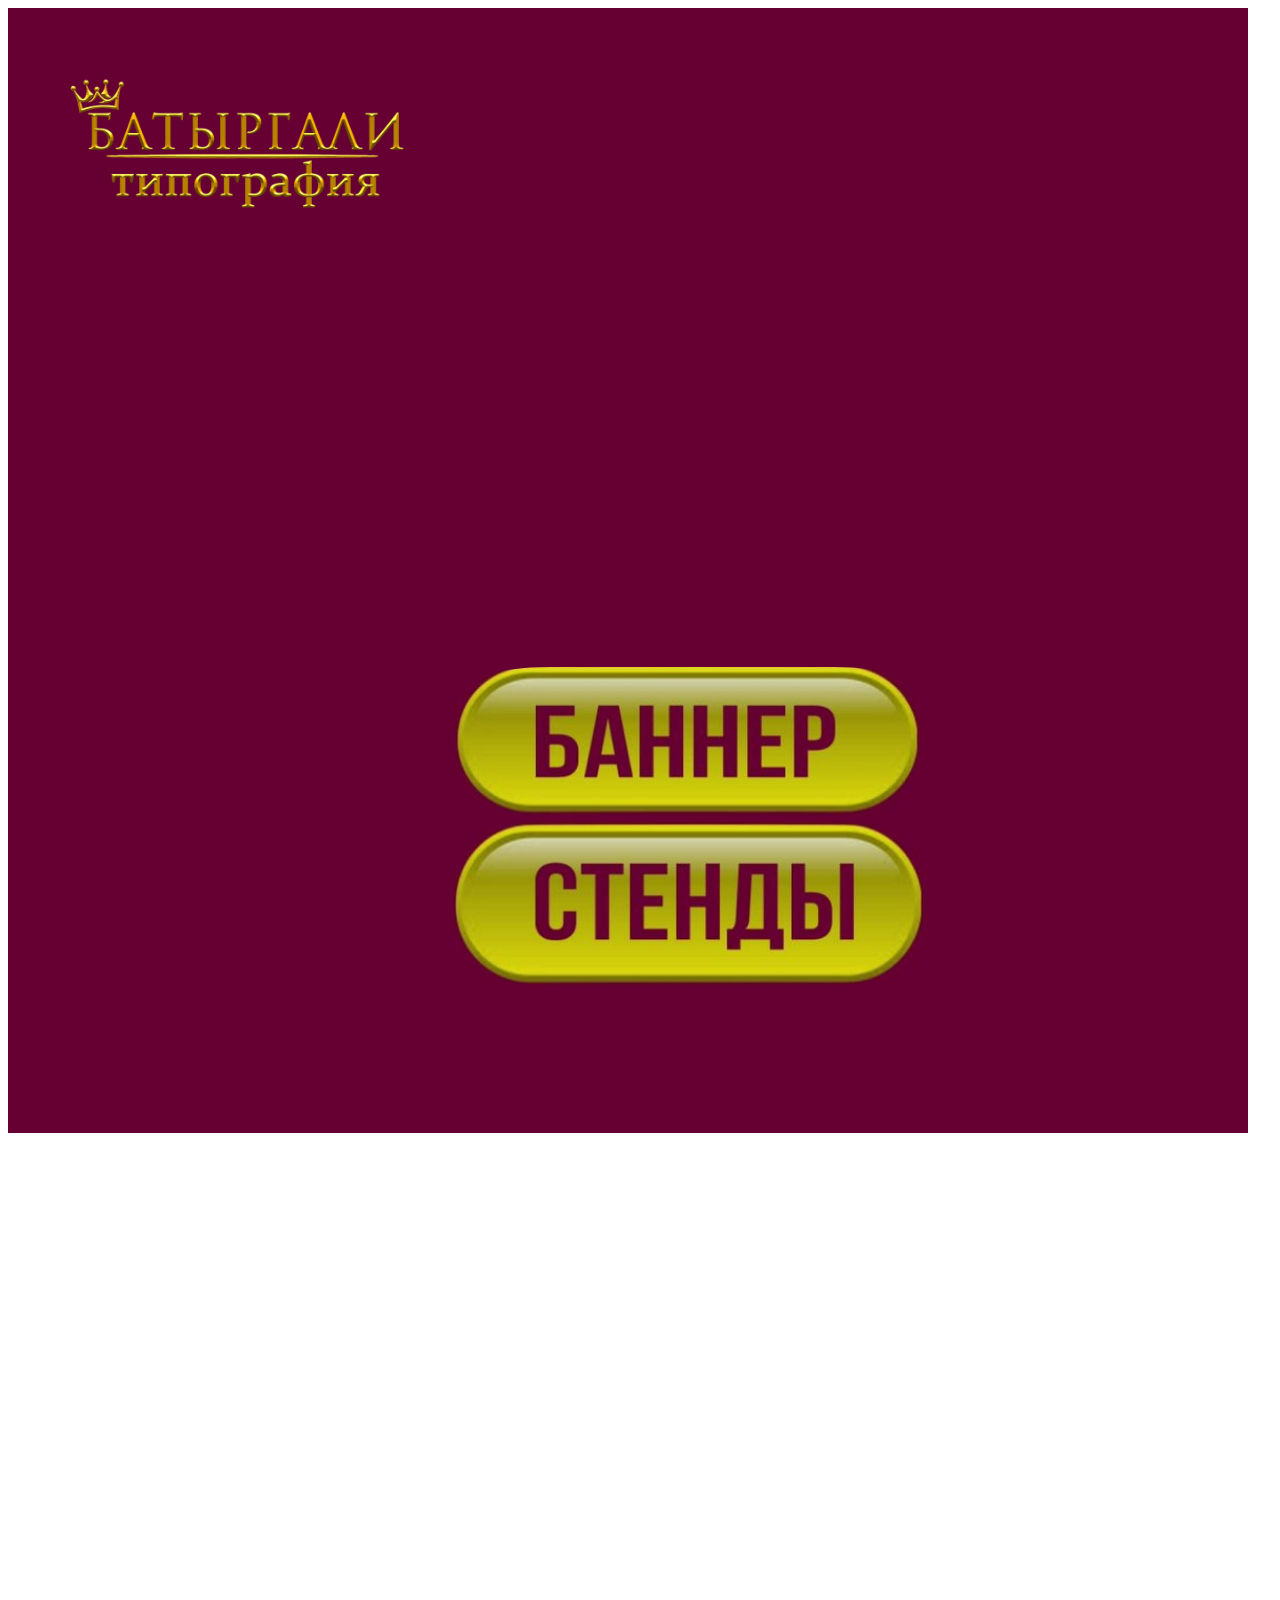
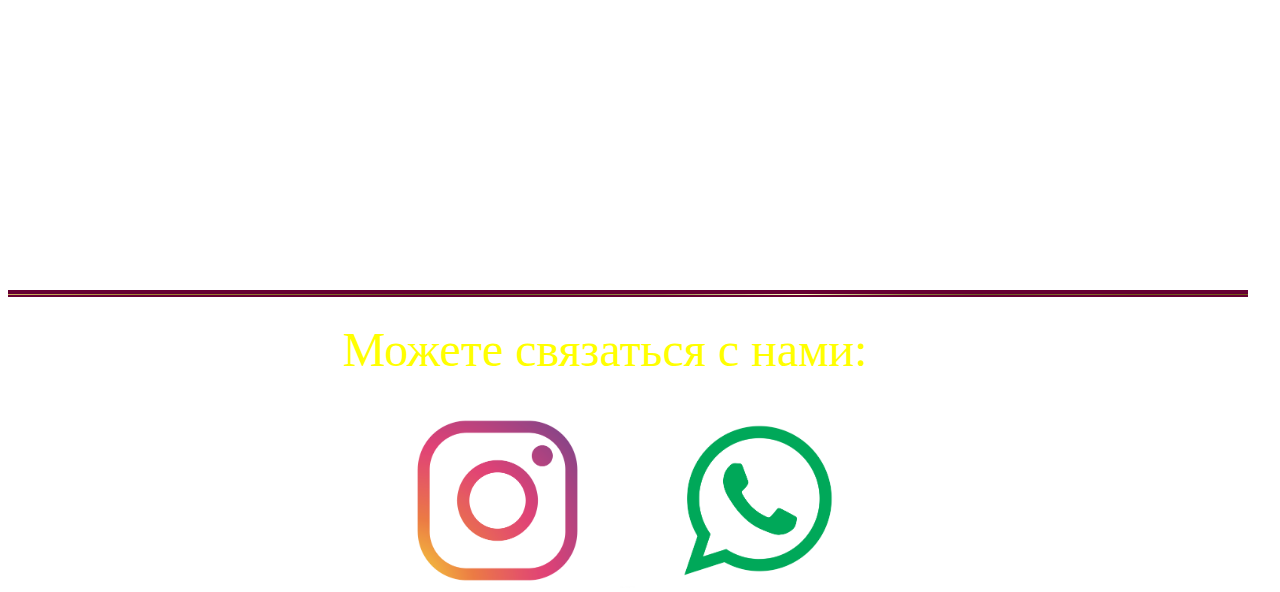
<file: index.html>
<!DOCTYPE html>
<html lang="en">
<head>
	<meta charset="UTF-8">
	<title>EbelWEB</title>
	<link rel="stylesheet" type="text/css" href="./style.css">
</head>
<body>
<div class="sait">
<div class="header">
	<div class="conteiner">
		<div class="header-menu">
			<div class="header-logo">
				<img src="logo.png" class="logo">
			</div>
		</div>
			<div class="btn-center">
				<a href="#"><img src="bn.jpg" class="bn"></a>
				<a href="price.html"><img src="st.jpg" class="st"></a>
			</div>
		<div class="bottom">
			<div class="stroka">
				<img src="str.jpg" class="str">
			</div>
		</div>
		<div class="contact">
			Можете связаться с нами:
		</div>
		<div class="iconki">
			<a href="https://www.instagram.com/tipografia_batyrgali?igsh=MXFzY3J6Ymxobjdsdw%3D%3D"><img src="inst.png" class="inst"></a>
			<a href="https://wa.me/+77751829007"><img src="what.png" class="what"></a>
		</div>
	</div>
</div>
</file>
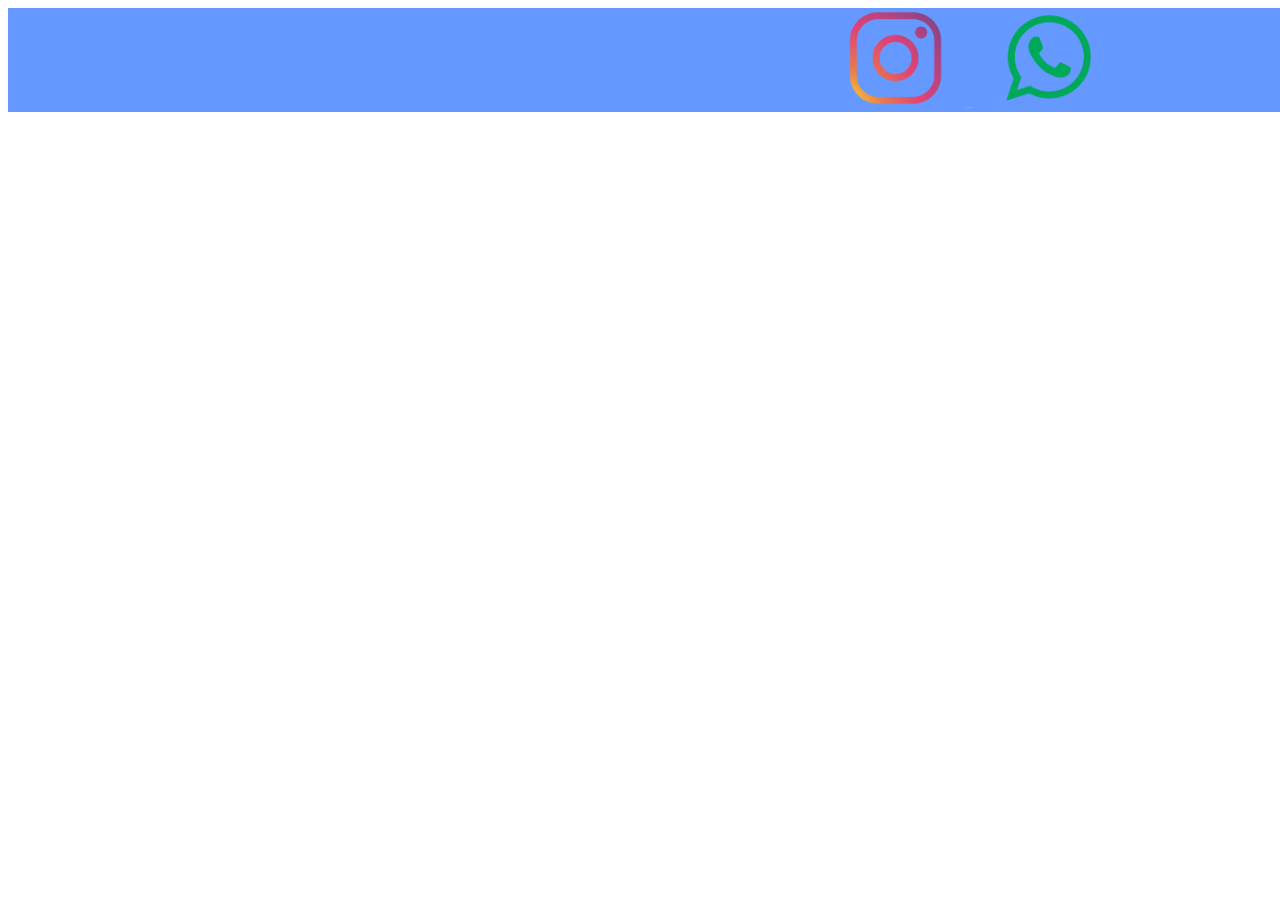
<file: contacts.html>
<!DOCTYPE html>
<html lang="en">
<head>
	<meta charset="UTF-8">
	<title>EbelWEB</title>
	<link rel="stylesheet" type="text/css" href="./contacts-style.css">
</head>
<body>
<div class="footer">
 	<a href="https://www.instagram.com/vishenka_azata?igsh=MWsyNXNpZzd0enBybg=="><img src="inst.png" class="inst"></a>
 	<a href="https://wa.me/+77789057936"><img src="what.png" class="what"></a>
</div>
</body>
</html>
</file>
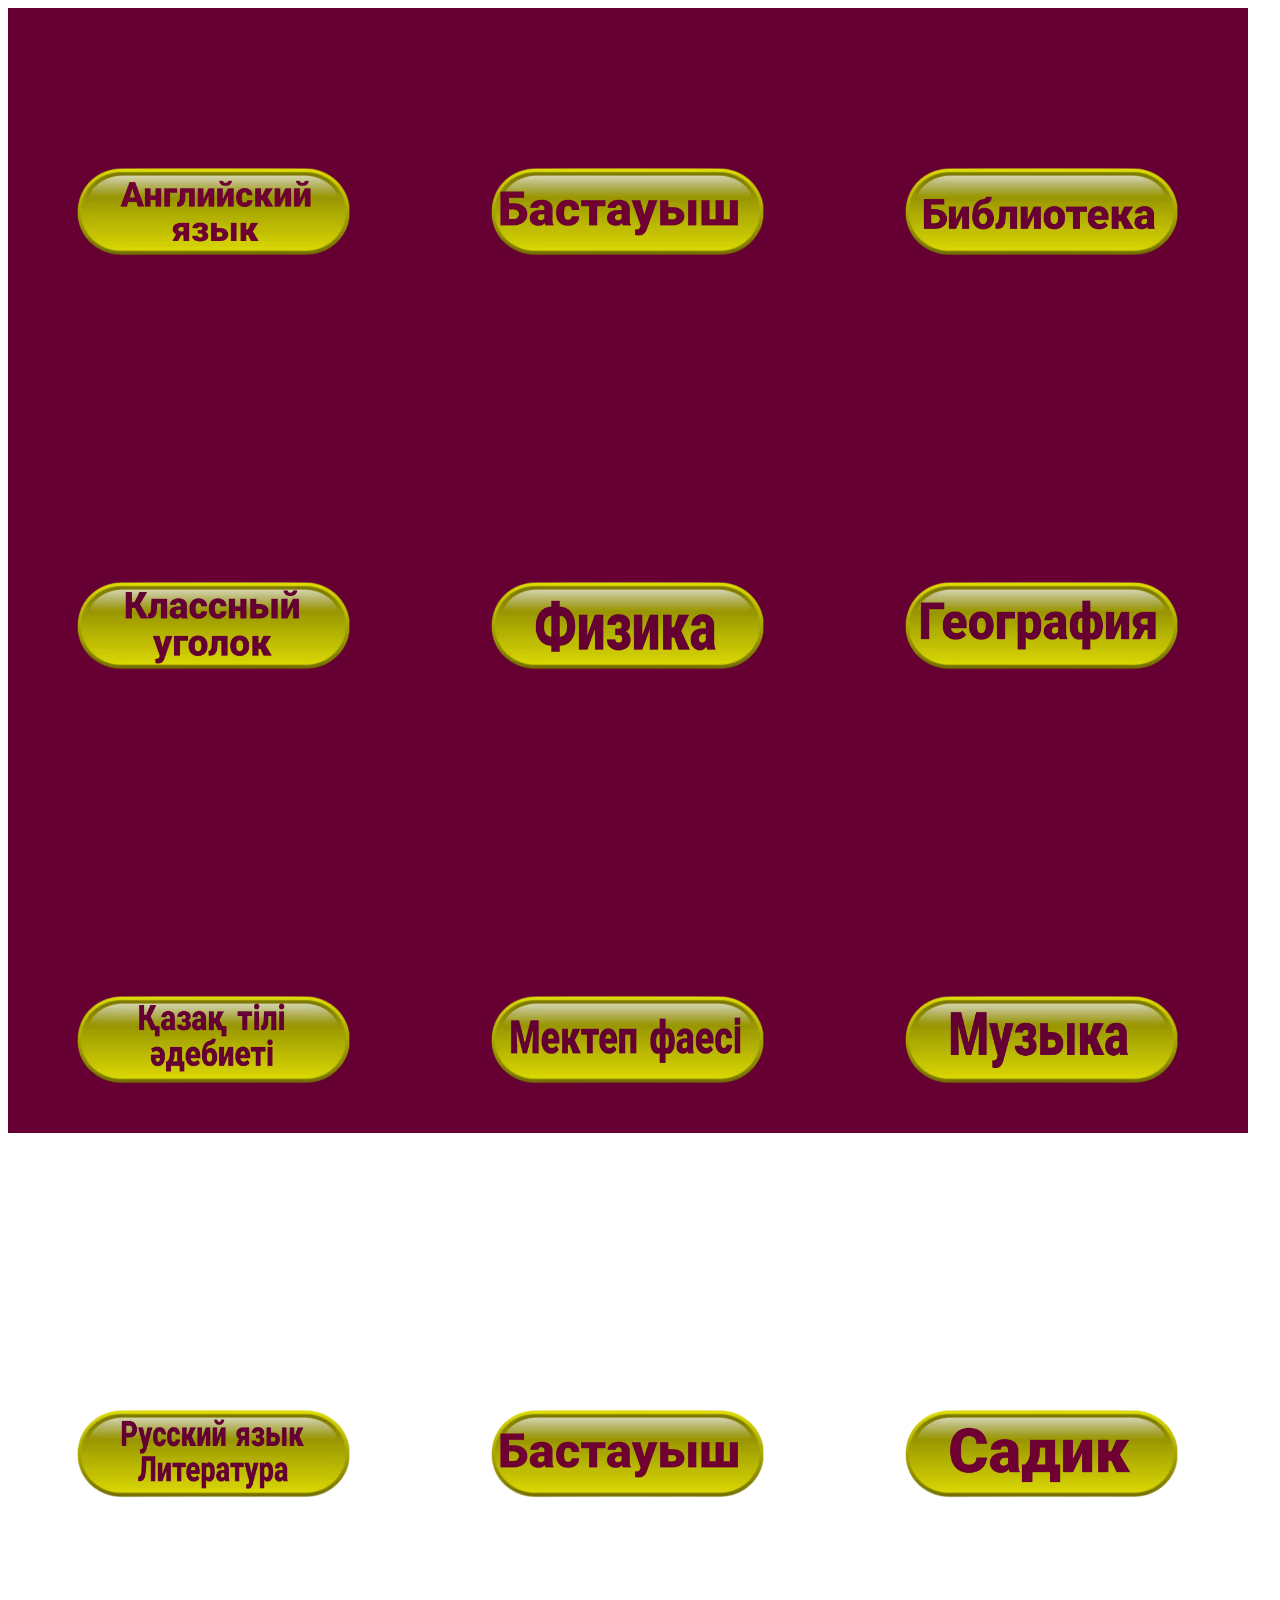
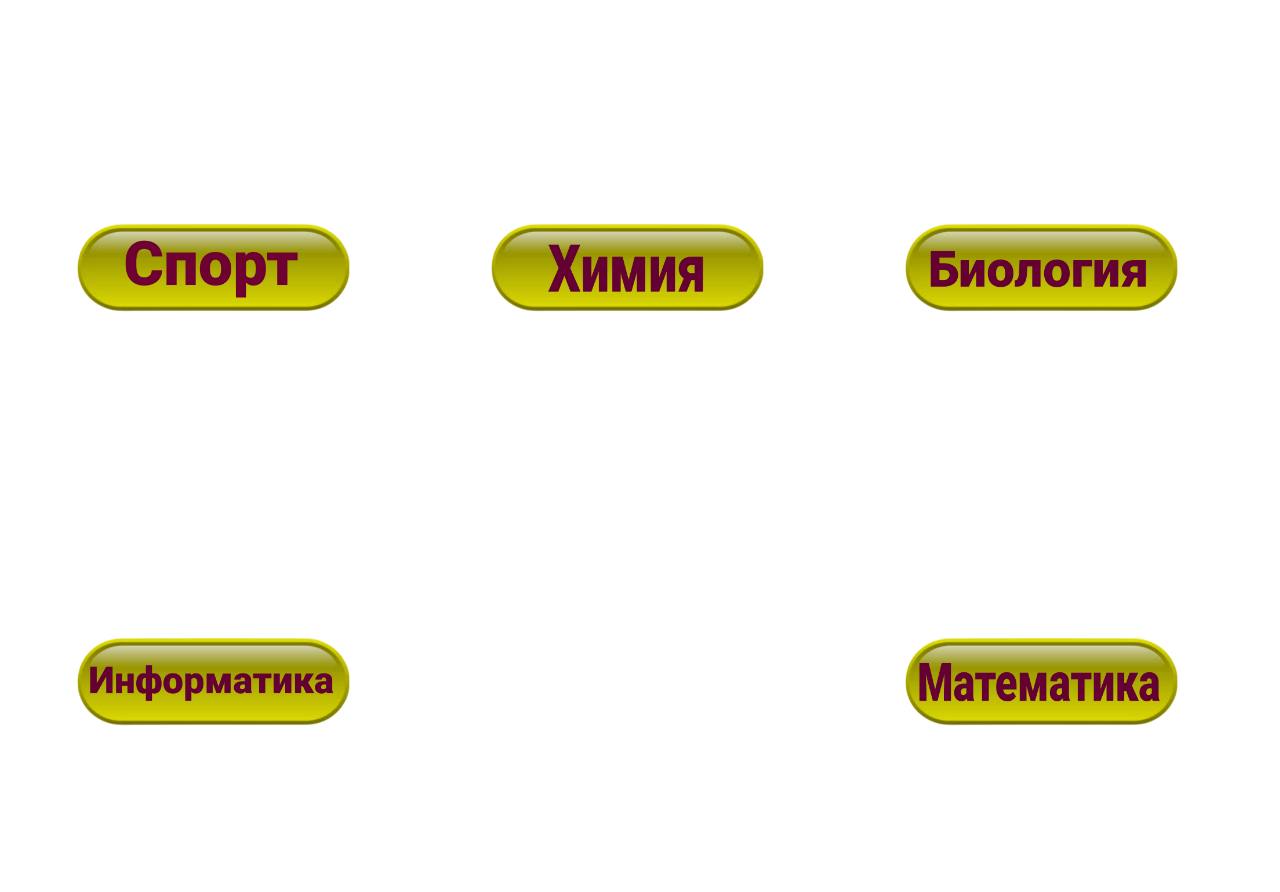
<file: price.html>
<!DOCTYPE html>
<html lang="en">
<head>
	<meta charset="UTF-8">
	<title>EbelWEB</title>
	<link rel="stylesheet" type="text/css" href="./price-style.css">
</head>
<body>
<div class="price-list">
	<div class="predmet">
		<div class="12">
		<a href="#"><img src="angl.png" class="da"></a>
		<a href="#"><img src="bast.png" class="da"></a>
		<a href="#"><img src="bibl.png" class="da"></a>
		</div>
		<div class="12">
		<a href="#"><img src="class.png" class="da"></a>
		<a href="#"><img src="fiz.png" class="da"></a>
		<a href="#"><img src="geograf.png" class="da"></a>
		</div>
		<div class="12">
		<a href="#"><img src="kz.png" class="da"></a>
		<a href="#"><img src="mec.png" class="da"></a>
		<a href="#"><img src="muz.png" class="da"></a>
		</div>
		<div class="12">
		<a href="#"><img src="rus.png" class="da"></a>
		<a href="#"><img src="bast.png" class="da"></a>
		<a href="#"><img src="sad.png" class="da"></a>
		</div>
		<div class="12">
		<a href="#"><img src="sport.png" class="da"></a>
		<a href="#"><img src="xim.png" class="da"></a>
		<a href="#"><img src="biolog.png" class="da"></a>
		</div>
		<div class="12">
		<a href="#"><img src="info.png" class="da"></a>
		<a href="#"><img src="matem.png" class="matem"></a>
		</div>
	</div>
</div>
</body>
</html>
</file>
<file: style.css>
.text-head2{
		margin-left: 22px;
	}
	.text-header{
		display: flex;
		color: #ACACAC;
		font-size: 20px;
		font-weight: 500; 
		margin-top: -40px;
	}
	.header-images{
		margin-top: -330px;
		margin-left: 600px;
		height: 540px;
	}
	.head-btn{
		color: #fff;
		text-decoration: none;
		font-size: 24px;
		font-weight: 500;
		padding: 30px;
		margin-top: 20px;
		background-color: #82BB81;
		padding: 20px 30px;
		margin-top: 38px;
		transition: background-color 0.3s linear;
	}
	.subtitle2{
		font-weight: 600;
		font-size: 29px;
		color: #000;
		width:568px;
		height:122px;
		font-family: montserrat;
		margin-bottom: 58px;
	}
	.title{
		font-size: 46px;
		font-weight: 700;
		color: #fff;
		margin-top: 61px;
	}
	.subtitle{
		font-size: 24px;
		color: #fff;
		font-weight: 700;
		margin-top: 65px;
	}
	.a:hover{
		color: #82BB81;
	}
	.img222{
		height: 540px;
	}
	.header-menu{
		display: flex;
	}
	.menu-text{
		margin-top: 75px;
		margin-left: 50px;
		font-weight: 700;
		display: flex;
	}
	.a{
		color: #fff;
		font-size: 48px;
		text-decoration: none;
		margin-right: 100px;
		transition: color 0.3s linear;
		margin-top: 50px;

	}
	.header-text{
		font-size: 42px;
		color: #82BB81;
		margin-top: 68px;
		font-family: montserrat;
		font-weight: 700;
	}
	.card-text{
		margin-top: 30px;
	}
	.logo{
		margin-top: 61px;
		padding: 0px 10px;
		height: 160px;
	}
	.header{
		background: #660033;
		height: 125vh;
		width: 1240px;
		background-repeat: no-repeat;
		background-size: cover;	
		align-items: center;	
	}

	.btn{
		margin-top: 700px;
		margin-left: 310px;
	}
	.btn1{
		text-decoration: none;
		font-size: 48px;
		color: #fff;
	}
	.header-logo{
		margin-left: 28px;
	}
	.btn1{
		color: #0000ff;
		text-decoration: none;
		font-size: 58px;
		font-weight: 500;
		
		background-color: #ffff00;
		padding: 10px 20px;
		margin-top: 50%;
		margin-left: 3%;
		transition: background-color 0.3s linear;
	}
	.btn1:hover{
		background-color: #336699;
	}
	.ds{
		height: 110px;
		margin-left: 353px;
		margin-top: 89px;
	}
	.bottom{
		margin-top: 530px;
	}
	.str{
		margin-top: 950px;
		height: 7px;
		width: 100%;
	}
	.contact{
		margin-top: 21px;
		margin-left: 27%;
		color: #ffff00;
		font-weight: 500;
		font-size: 48px;
	}
	.iconki{
		display: flex;
		margin-top: 36px;
		margin-left: 352px;
	}
	.inst{
		height: 175px;
	}
	.what{
		height: 175px;
	}
	.bn{
		height: 150px;
		border-radius: 20%;
	}
	.st{
		height: 164px;
		border-radius: 20%;
		display: block;
	}
	.btn-center{
		display: block;
		margin: 0px;
		margin-left: 36%;
		margin-top: 35%;
	}
	.stroka{
		margin-top: -575px;
	}
</file>
<file: contacts-style.css>
.img-footer{
		display: flex;
		margin-left: 390px;
		margin-top: 53px;
		gap: 100px;
		transition: background-color 0.3s linear;
	}
	.img-footer:hover{
		color: #cc00ff;
	}
	.footer-num{
		margin-top: 93px;
	}
	.footer-title{
		font-size: 32px;
		font-weight: 700;
		margin-left: 97px;
		margin-top: 97px;
		color: #fff;
	}
	.foot-num{
		color: #fff;
		text-decoration: none;
		font-size: 36px;
		font-weight: 700;
		margin-top: 101px;
		margin-left: 644px;
	}
	.footer{
		background-color: #6699ff;
		width: 150vw;
		background-repeat: no-repeat;
		background-size: cover;	
		align-items: center;	
		text-align: center;
	}
	.footer-logo{
		display: flex;
		margin-top: 490px;
		padding: 0px 10px;
		margin-left: 275px;
	
	}
	.footer.logo{
		margin-top: 64px;
	}
	.footer\.logo{
		margin-top: 93px;
	}
	.footer-text{
		font-size: 42px;
		color: #82BB81;
		margin-top: 101px;
		font-family: montserrat;
		font-weight: 700;
	}
.inst{
	height: 100px;
}
.what{
	height: 100px;
}
</file>
<file: price-style.css>
.predmet{
	height: 170px;
	display: block;
}
.price-list{
	background: #660033;
	height: 125vh;
	width: 1240px;
	background-repeat: no-repeat;
	background-size: cover;	
	align-items: center;	
}
.da{
	height: 410px;
}
.matem{
	height: 410px;
	margin-left: 414px;
}
</file>
